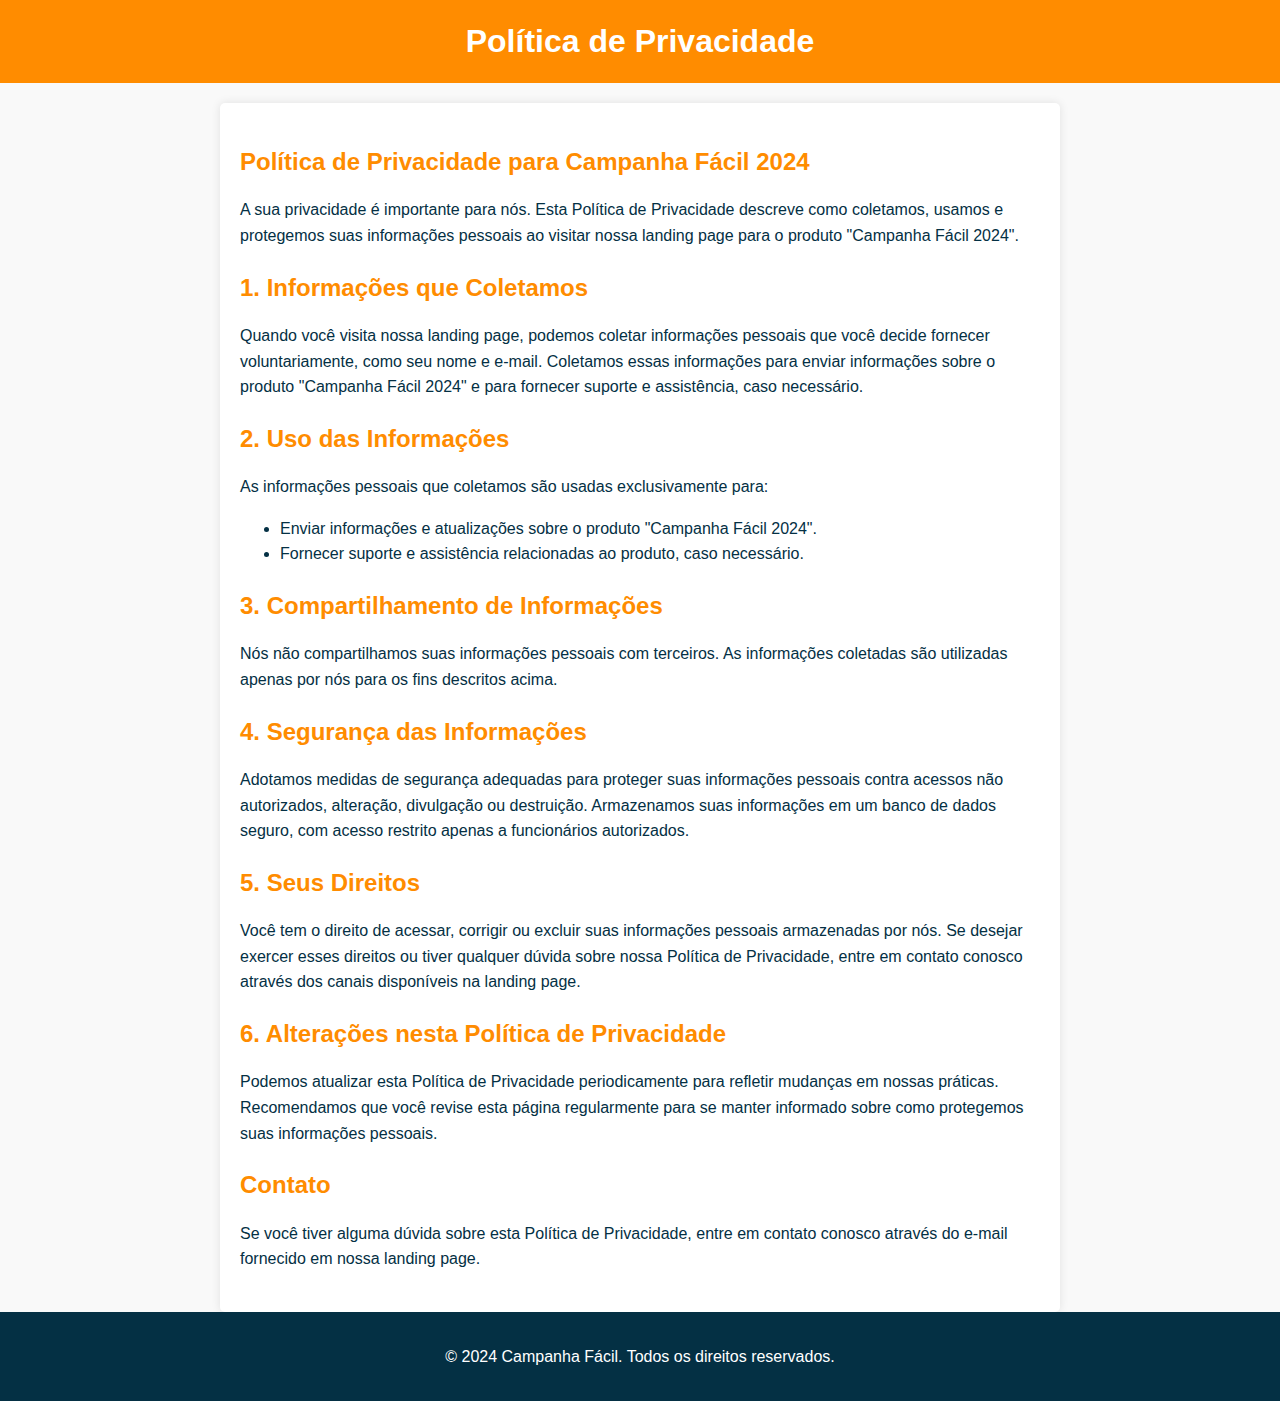
<file: politica-de-privacidade.html>
<!DOCTYPE html>
<html lang="pt-BR">
<head>
    <meta charset="UTF-8">
    <meta name="viewport" content="width=device-width, initial-scale=1.0">
    <title>Política de Privacidade | Campanha Fácil 2024</title>
    <link rel="stylesheet" href="footer.css"> <!-- Link para o CSS externo -->
</head>
<body>
    <header>
        <h1>Política de Privacidade</h1>
    </header>
    <main>
        <section>
            <h2>Política de Privacidade para Campanha Fácil 2024</h2>
            <p>A sua privacidade é importante para nós. Esta Política de Privacidade descreve como coletamos, usamos e protegemos suas informações pessoais ao visitar nossa landing page para o produto "Campanha Fácil 2024".</p>
        </section>
        <section>
            <h2>1. Informações que Coletamos</h2>
            <p>Quando você visita nossa landing page, podemos coletar informações pessoais que você decide fornecer voluntariamente, como seu nome e e-mail. Coletamos essas informações para enviar informações sobre o produto "Campanha Fácil 2024" e para fornecer suporte e assistência, caso necessário.</p>
        </section>
        <section>
            <h2>2. Uso das Informações</h2>
            <p>As informações pessoais que coletamos são usadas exclusivamente para:</p>
            <ul>
                <li>Enviar informações e atualizações sobre o produto "Campanha Fácil 2024".</li>
                <li>Fornecer suporte e assistência relacionadas ao produto, caso necessário.</li>
            </ul>
        </section>
        <section>
            <h2>3. Compartilhamento de Informações</h2>
            <p>Nós não compartilhamos suas informações pessoais com terceiros. As informações coletadas são utilizadas apenas por nós para os fins descritos acima.</p>
        </section>
        <section>
            <h2>4. Segurança das Informações</h2>
            <p>Adotamos medidas de segurança adequadas para proteger suas informações pessoais contra acessos não autorizados, alteração, divulgação ou destruição. Armazenamos suas informações em um banco de dados seguro, com acesso restrito apenas a funcionários autorizados.</p>
        </section>
        <section>
            <h2>5. Seus Direitos</h2>
            <p>Você tem o direito de acessar, corrigir ou excluir suas informações pessoais armazenadas por nós. Se desejar exercer esses direitos ou tiver qualquer dúvida sobre nossa Política de Privacidade, entre em contato conosco através dos canais disponíveis na landing page.</p>
        </section>
        <section>
            <h2>6. Alterações nesta Política de Privacidade</h2>
            <p>Podemos atualizar esta Política de Privacidade periodicamente para refletir mudanças em nossas práticas. Recomendamos que você revise esta página regularmente para se manter informado sobre como protegemos suas informações pessoais.</p>
        </section>
        <section>
            <h2>Contato</h2>
            <p>Se você tiver alguma dúvida sobre esta Política de Privacidade, entre em contato conosco através do e-mail fornecido em nossa landing page.</p>
        </section>
    </main>
    <footer>
        <p>&copy; 2024 Campanha Fácil. Todos os direitos reservados.</p>
    </footer>
</body>
</html>
</file>
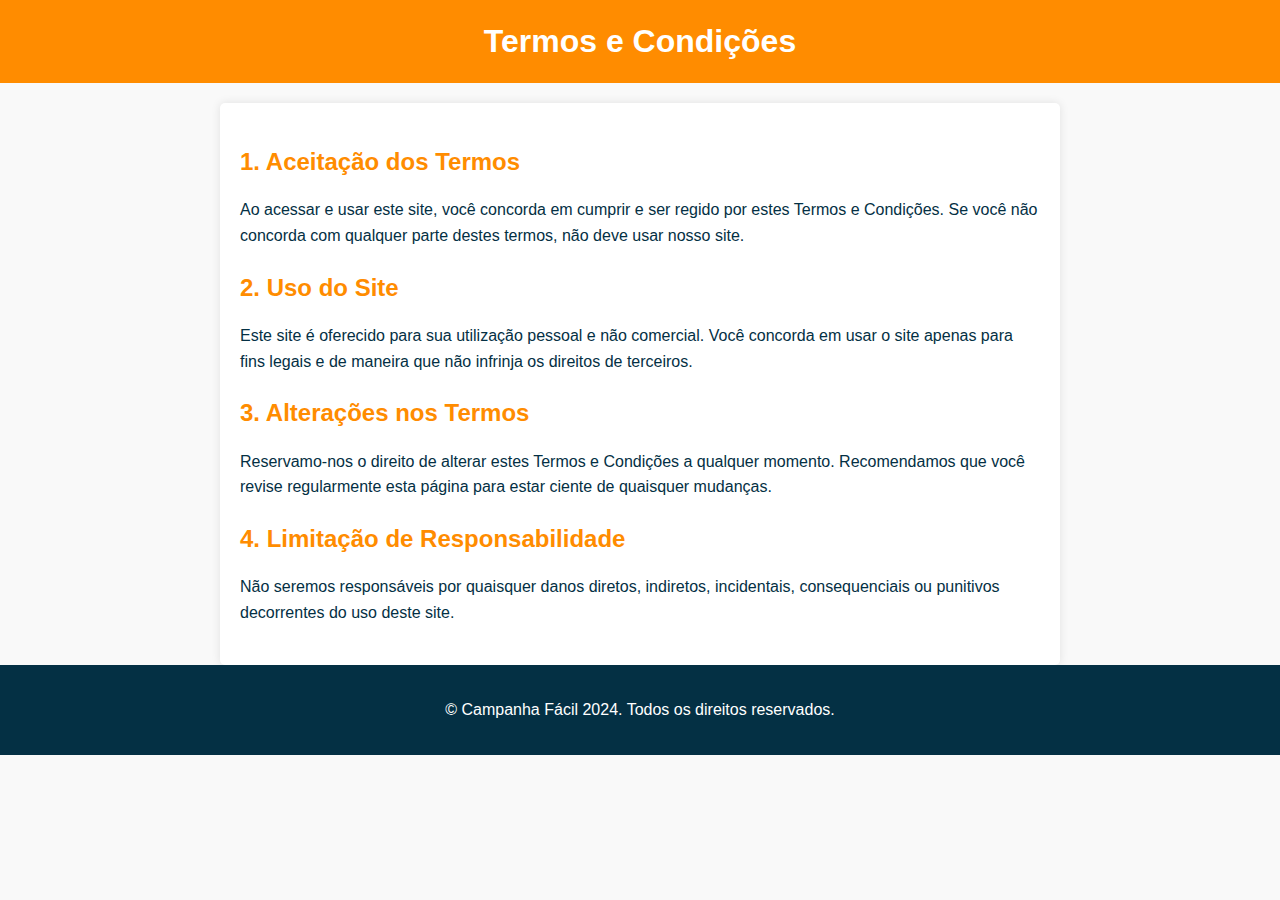
<file: termos-e-condicoes.html>
<!DOCTYPE html>
<html lang="pt-BR">
<head>
    <meta charset="UTF-8">
    <meta name="viewport" content="width=device-width, initial-scale=1.0">
    <title>Termos e Condições</title>
    <link rel="stylesheet" href="footer.css">
</head>
<body>
    <header>
        <h1>Termos e Condições</h1>
    </header>
    <main>
        <section>
            <h2>1. Aceitação dos Termos</h2>
            <p>Ao acessar e usar este site, você concorda em cumprir e ser regido por estes Termos e Condições. Se você não concorda com qualquer parte destes termos, não deve usar nosso site.</p>
        </section>
        <section>
            <h2>2. Uso do Site</h2>
            <p>Este site é oferecido para sua utilização pessoal e não comercial. Você concorda em usar o site apenas para fins legais e de maneira que não infrinja os direitos de terceiros.</p>
        </section>
        <section>
            <h2>3. Alterações nos Termos</h2>
            <p>Reservamo-nos o direito de alterar estes Termos e Condições a qualquer momento. Recomendamos que você revise regularmente esta página para estar ciente de quaisquer mudanças.</p>
        </section>
        <section>
            <h2>4. Limitação de Responsabilidade</h2>
            <p>Não seremos responsáveis por quaisquer danos diretos, indiretos, incidentais, consequenciais ou punitivos decorrentes do uso deste site.</p>
        </section>
        <!-- Adicione mais seções conforme necessário -->
    </main>
    <footer>
        <p>&copy; Campanha Fácil 2024. Todos os direitos reservados.</p>
    </footer>
</body>
</html>
</file>
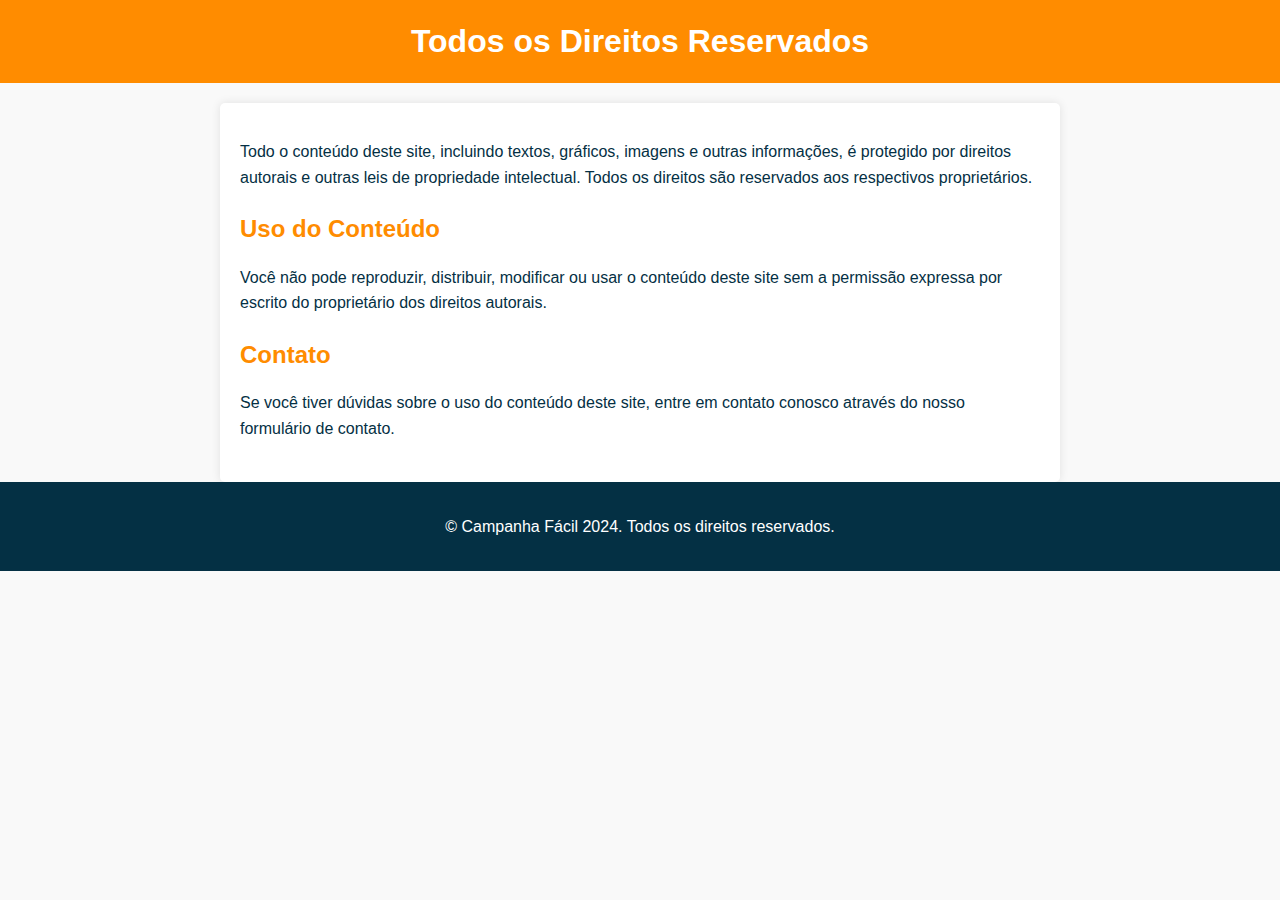
<file: todos-os-direitos-reservados.html>
<!DOCTYPE html>
<html lang="pt-BR">
<head>
    <meta charset="UTF-8">
    <meta name="viewport" content="width=device-width, initial-scale=1.0">
    <title>Todos os Direitos Reservados</title>
    <link rel="stylesheet" href="footer.css">
</head>
<body>
    <header>
        <h1>Todos os Direitos Reservados</h1>
    </header>
    <main>
        <section>
            <p>Todo o conteúdo deste site, incluindo textos, gráficos, imagens e outras informações, é protegido por direitos autorais e outras leis de propriedade intelectual. Todos os direitos são reservados aos respectivos proprietários.</p>
        </section>
        <section>
            <h2>Uso do Conteúdo</h2>
            <p>Você não pode reproduzir, distribuir, modificar ou usar o conteúdo deste site sem a permissão expressa por escrito do proprietário dos direitos autorais.</p>
        </section>
        <section>
            <h2>Contato</h2>
            <p>Se você tiver dúvidas sobre o uso do conteúdo deste site, entre em contato conosco através do nosso formulário de contato.</p>
        </section>
    </main>
    <footer>
        <p>&copy; Campanha Fácil 2024. Todos os direitos reservados.</p>
    </footer>
</body>
</html>
</file>
<file: footer.css>
body {
  font-family: var(--font-family, "Montserrat", sans-serif);
  color: var(--primary-color, #043044);
  line-height: 1.6;
  margin: 0;
  padding: 0;
  background-color: var(--bg-color, #f9f9f9);
  overflow-x: hidden;
}
header {
  background-color: var(--highlight-color, #ff8c00);
  color: var(--white, #fff);
  text-align: center;
  padding: 1rem 0;
  margin-bottom: 20px;
}
header h1 {
  margin: 0;
  font-size: 2rem;
  font-weight: 700;
}
main {
  padding: 20px;
  max-width: 800px;
  margin: auto;
  background-color: var(--white, #fff);
  border-radius: 5px;
  box-shadow: 0 0 10px rgba(0, 0, 0, 0.1);
}
main section {
  margin-bottom: 20px;
}
main section h2 {
  color: var(--highlight-color, #ff8c00);
  font-size: 1.5rem;
  margin-bottom: 10px;
  font-weight: 700;
}
main section p {
  font-size: 1rem;
  margin-bottom: 10px;
}
footer {
  background-color: var(--primary-color, #043044);
  color: var(--white, #fff);
  text-align: center;
  padding: 1rem 0;
  position: relative;
  width: 100%;
  bottom: 0;
}
footer a {
  color: var(--secondary-color, #00ff85);
  text-decoration: none;
  font-size: 0.875rem;
  margin: 0 10px;
}
footer a:hover {
  text-decoration: underline;
}
</file>
